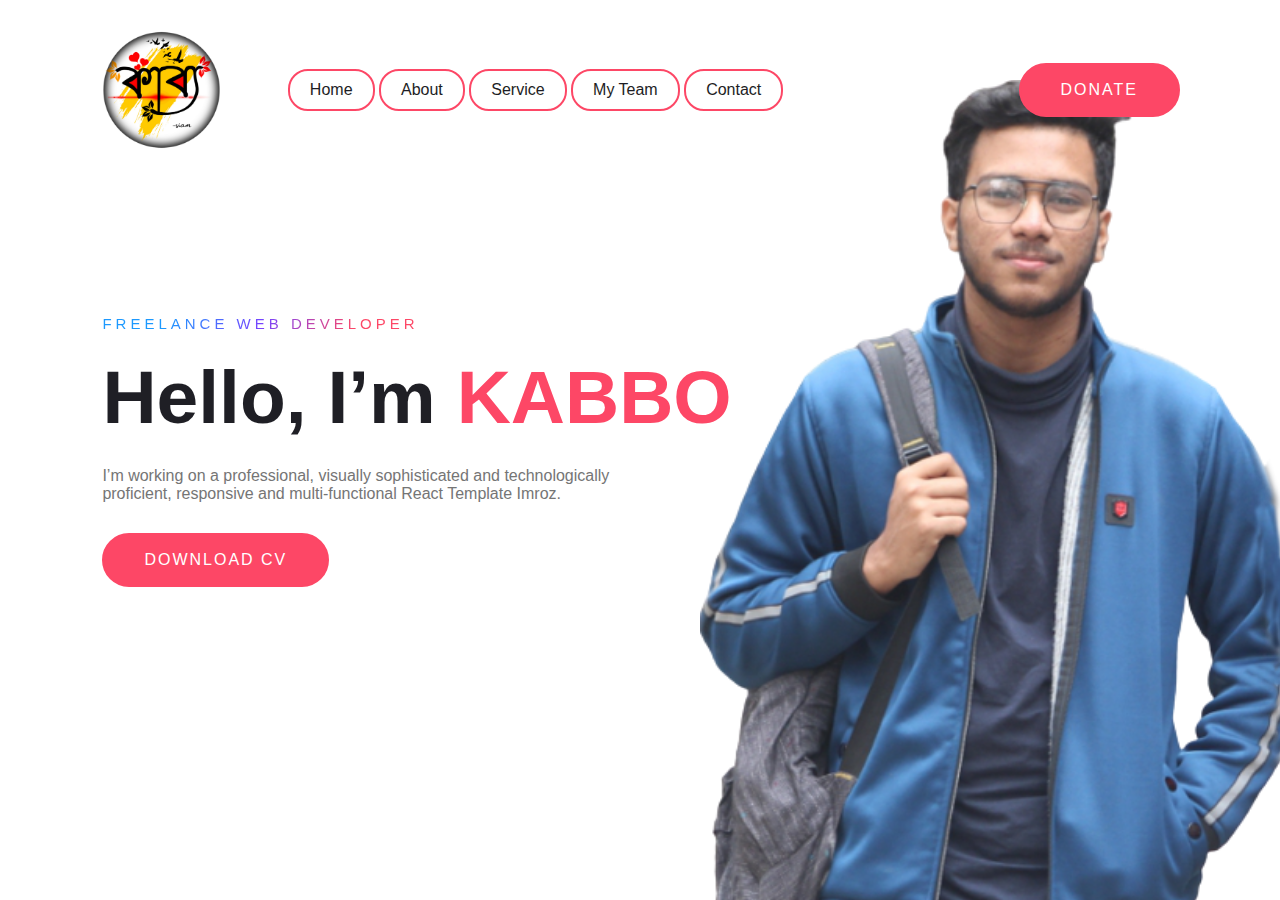
<file: index.html>
<!DOCTYPE html>
<html lang="en">
<head>
    <meta charset="UTF-8">
    <title>Personal</title>
    <!----CSS link----->
    <link rel="stylesheet" href="personal.css">
</head>
<body>
    <div class="hero">
        <nav>
            <img src="kabbologo.jpg" class="logo">
            <ul>
                <li><a href="#">Home</a></li>
                <li><a href="aboutme.html" target="_blank">About</a></li>
                <li><a href="new.html">Service</a></li>
                <li><a href="team.html" target="_blank">My Team</a></li>
                <li><a href="contact.html">Contact</a></li>
            </ul>
            <a href="#" class="btn">Donate</a>
        </nav>
        <div class="content">
            <span class="title">Freelance Web Developer</span>
            <h1>Hello, I’m <span>KABBO</span></h1>
            <p>I’m working on a professional, visually sophisticated and technologically proficient, responsive and multi-functional React Template Imroz.</p>
            <a href="https://drive.google.com/file/d/1fpmW10BDDUP3cl8_KbMboCyCRrwXln8p/view?usp=sharing" class="btn">Download CV</a>
        </div>
    </div>
</body>
</html>
</file>
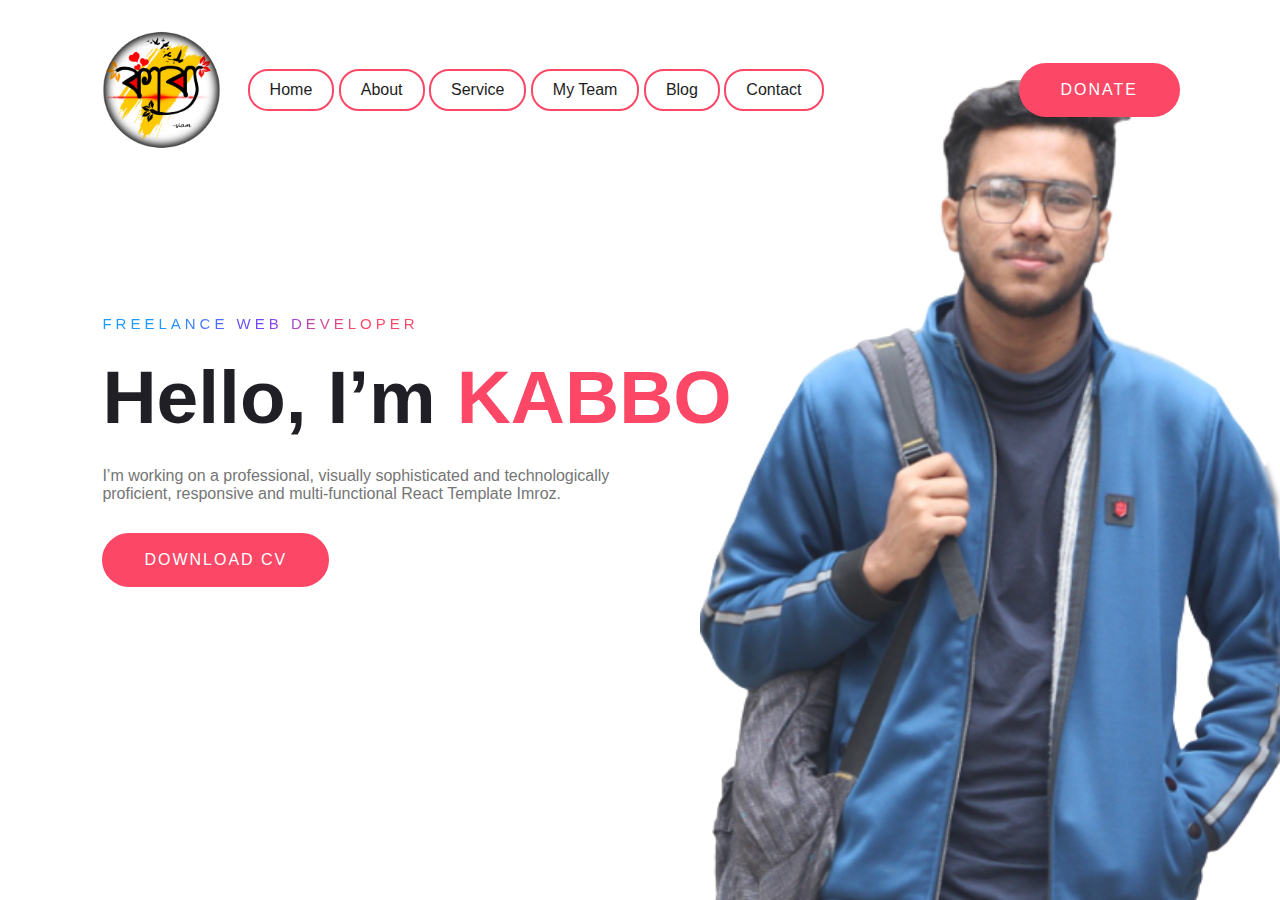
<file: aaaPersonal.html>
<!DOCTYPE html>
<html lang="en">
<head>
    <meta charset="UTF-8">
    <title>Personal</title>
    <!----CSS link----->
    <link rel="stylesheet" href="personal.css">
</head>
<body>
    <div class="hero">
        <nav>
            <img src="kabbologo.jpg" class="logo">
            <ul>
                <li><a href="#">Home</a></li>
                <li><a href="aboutme.html" target="_blank">About</a></li>
                <li><a href="#">Service</a></li>
                <li><a href="team.html" target="_blank">My Team</a></li>
                <li><a href="friends.html" target="blank">Blog</a></li>
                <li><a href="#">Contact</a></li>
            </ul>
            <a href="#" class="btn">Donate</a>
        </nav>
        <div class="content">
            <span class="title">Freelance Web Developer</span>
            <h1>Hello, I’m <span>KABBO</span></h1>
            <p>I’m working on a professional, visually sophisticated and technologically proficient, responsive and multi-functional React Template Imroz.</p>
            <a href="#" class="btn">Download CV</a>
        </div>
    </div>
</body>
</html>
</file>
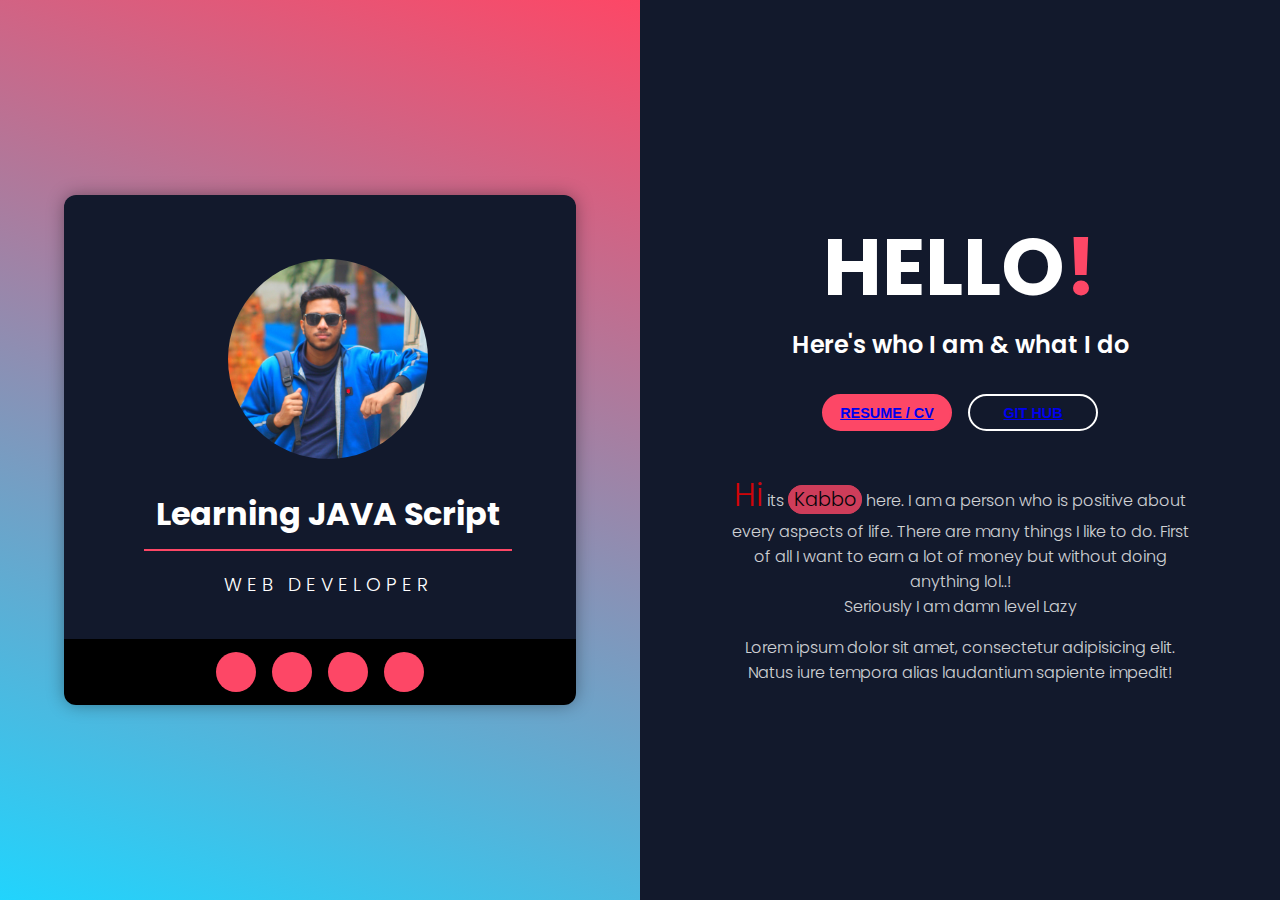
<file: aboutme.html>
<!DOCTYPE html>
<html>
  <head>
    <meta charset="utf-8">
    <meta http-equiv="X-UA-Compatible" content="IE=edge">
    <title>About Me || Kabbo</title>
    <meta name="viewport" content="width=device-width, initial-scale=1">
    <link rel="stylesheet" href="aboutme.css">
    <link rel="stylesheet" href="https://cdnjs.cloudflare.com/ajax/libs/font-awesome/5.15.1/css/all.min.css" integrity="sha512-+4zCK9k+qNFUR5X+cKL9EIR+ZOhtIloNl9GIKS57V1MyNsYpYcUrUeQc9vNfzsWfV28IaLL3i96P9sdNyeRssA==" crossorigin="anonymous" />
  </head>
  <body>
    <div class="hero">
           
    <div class = "about-wrapper">
      <div class = "about-left">
        <div class = "about-left-content">
          <div>
            <div class = "shadow">
              <div class = "about-img">
                <img src = "about.jpg" alt = "about">
              </div>
            </div>
            <h2>Learning JAVA Script</h2>
            <h3>Web developer</h3>
          </div>

          <ul class = "icons">
            <li><a href="https://www.facebook.com/only.kabbo.ok" target="_blank"><i class = "fab fa-facebook-f"></a></i></li>
            <li><i class = "fab fa-twitter"></i></li>
            <li><i class = "fab fa-linkedin"></i></li>
            <li><a href="https://www.instagram.com/p/CZe1Hw2hSVh/" target="_blank"><i class = "fab fa-instagram"></i></a></li>
          </ul>
        </div>
      </div>

      <div class = "about-right">
        <h1>Hello<span>!</span></h1>
        <h2>Here's who I am & what I do</h2>
        <div class = "about-btns">
          <button type = "button" class = "btn btn-pink"><a href="https://drive.google.com/file/d/1fpmW10BDDUP3cl8_KbMboCyCRrwXln8p/view?usp=sharing" target="_blank">resume / CV</a></button>
          <button type = "button" class = "btn btn-white"><a href="https://github.com/KABBOno1" target="_blank">Git hub</a></button>
        </div>

        <div class = "about-para">
          <p><span class="hi">Hi</span> its <span class="boss">Kabbo</span> here. I am a person who is positive about every aspects of life. There are many things I like to do. First of all I want to earn a lot of money but without doing anything lol..! <br> Seriously I am damn level Lazy</p>
          <p>Lorem ipsum dolor sit amet, consectetur adipisicing elit. Natus iure tempora alias laudantium sapiente impedit!</p>
        </div>
      </div>
    </div>
  </body>
</html>
</file>
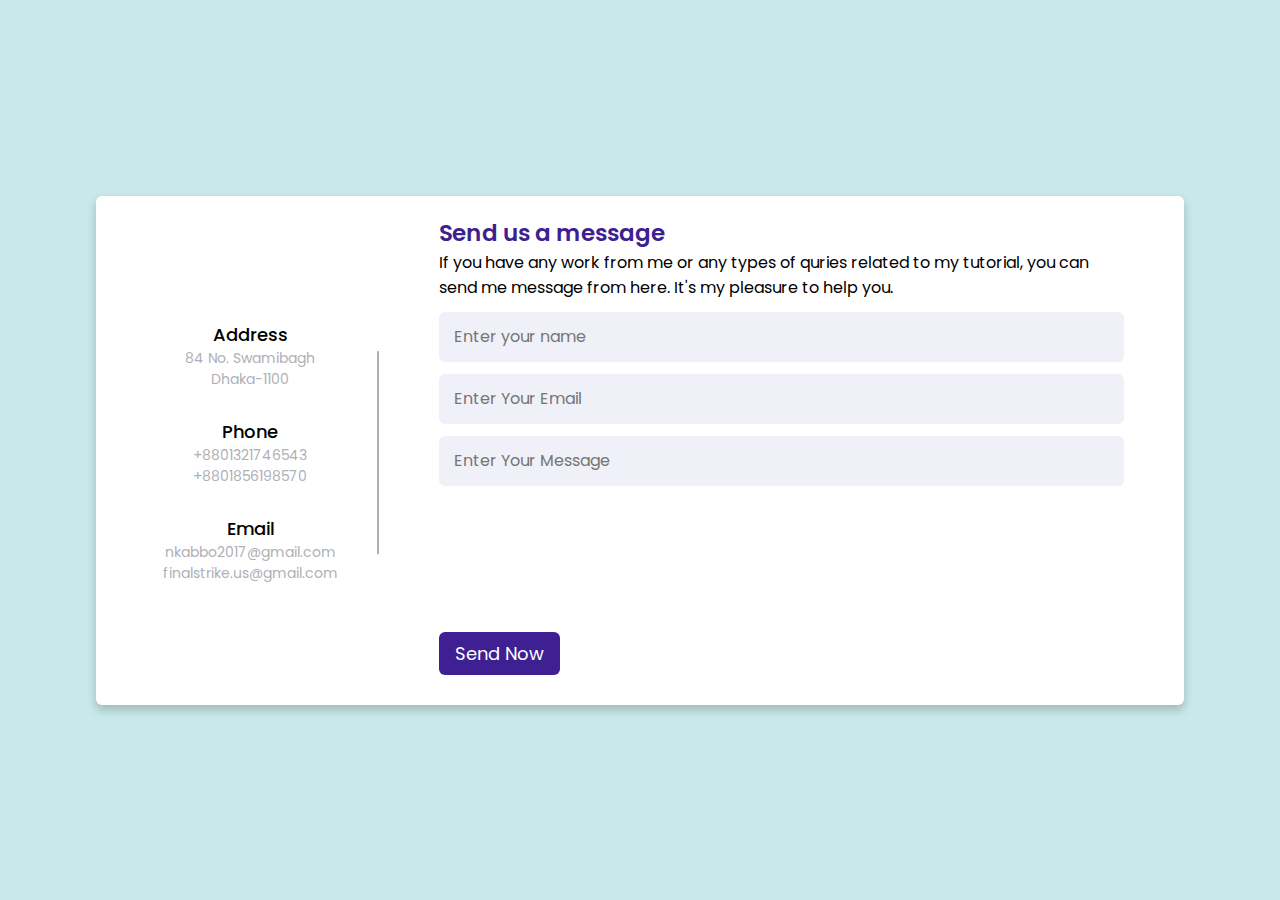
<file: contact.html>
<!DOCTYPE html>
<html lang="en" dir="ltr">
  <head>
    <meta charset="UTF-8">
    <link rel="stylesheet" href="contact.css">
     <meta name="viewport" content="width=device-width, initial-scale=1.0">
   </head>
<body>
  <div class="container">
    <div class="content">
      <div class="left-side">
        <div class="address details">
          <i class="fas fa-map-marker-alt"></i>
          <div class="topic">Address</div>
          <div class="text-one">84 No. Swamibagh</div>
          <div class="text-two">Dhaka-1100</div>
        </div>
        <div class="phone details">
          <i class="fas fa-phone-alt"></i>
          <div class="topic">Phone</div>
          <div class="text-one">+8801321746543</div>
          <div class="text-two">+8801856198570</div>
        </div>
        <div class="email details">
          <i class="fas fa-envelope"></i>
          <div class="topic">Email</div>
          <div class="text-one">nkabbo2017@gmail.com</div>
          <div class="text-two">finalstrike.us@gmail.com</div>
        </div>
      </div>
      <div class="right-side">
        <div class="topic-text">Send us a message</div>
        <p>If you have any work from me or any types of quries related to my tutorial, you can send me message from here. It's my pleasure to help you.</p>
      <form action="#">
        <div class="input-box">
          <input type="text" placeholder="Enter your name">
        </div>
        <div class="input-box">
            <input type="text" placeholder="Enter Your Email">
          </div>
        <div class="input-box">
          <input type="text" placeholder="Enter Your Message">
        </div>
        <div class="input-box message-box">
          
        </div>
        <div class="button">
          <input type="button" value="Send Now" >
        </div>
      </form>
    </div>
    </div>
  </div>
</body>
</html>
</file>
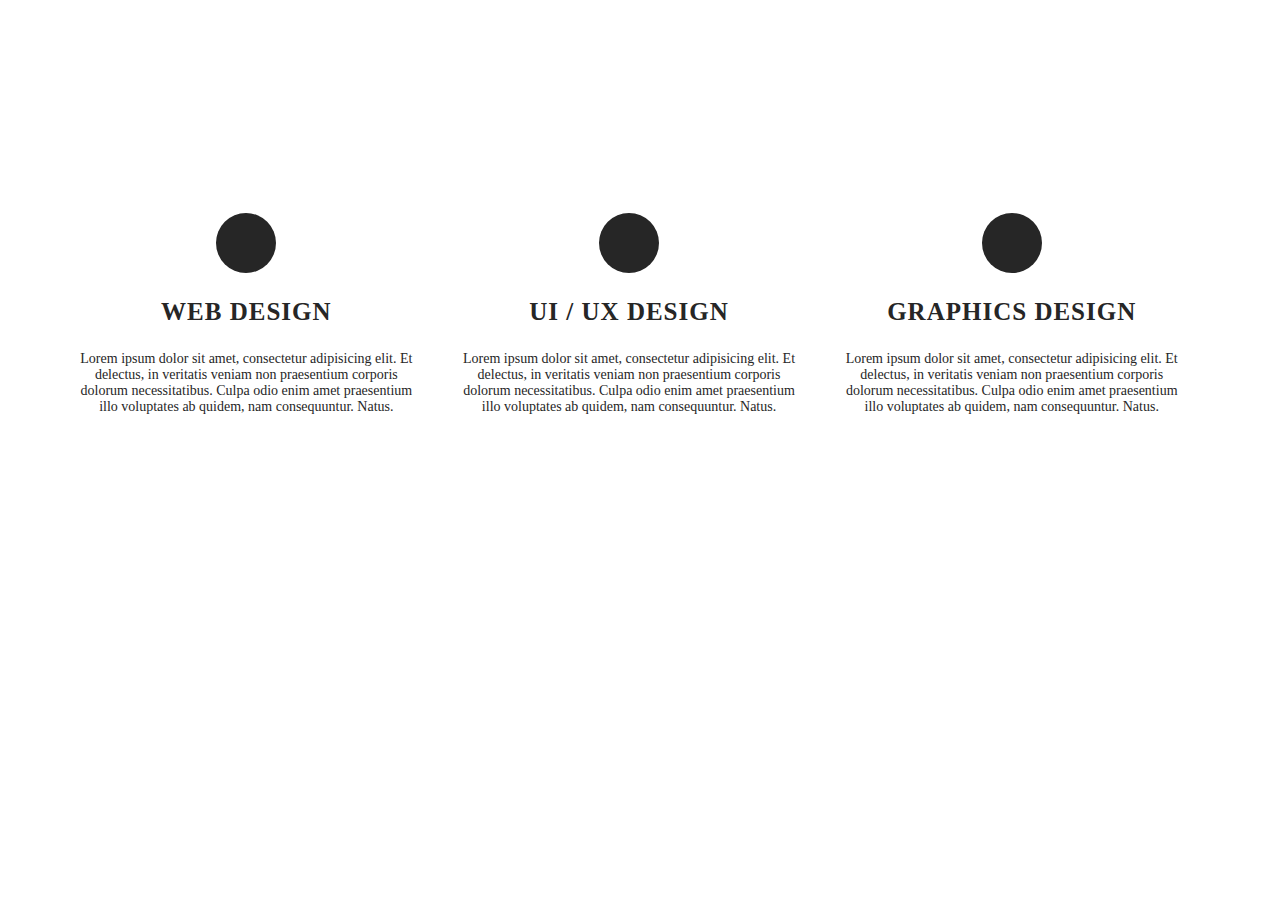
<file: new.html>
<!DOCTYPE html>
<html lang="en">
<head>
      <meta charset="UTF-8">
      <meta http-equiv="X-UA-Compatible" content="IE=edge">
      <meta name="viewport" content="width=device-width, initial-scale=1.0">
      <link rel="stylesheet" href="new.css">
      <title>Document</title>
</head>
<body>
      <div class="wrapper">
            <h2>
          Services</h2>
          <div class="line">
          </div>
          <div class="single-service">
                <div class="social">
          <i class="fa fa-codepen"></i></div>
          <span></span>
                 <h3>
          Web Design</h3>
          <p>
          Lorem ipsum dolor sit amet, consectetur adipisicing elit. Et delectus, in veritatis veniam non praesentium corporis dolorum necessitatibus. Culpa odio enim amet praesentium illo voluptates ab quidem, nam consequuntur. Natus.</p>
          </div>
          <div class="single-service">
                <div class="social">
          <i class="fa fa-cogs"></i></div>
          <span></span>
                 <h3>
          ui / ux design</h3>
          <p>
          Lorem ipsum dolor sit amet, consectetur adipisicing elit. Et delectus, in veritatis veniam non praesentium corporis dolorum necessitatibus. Culpa odio enim amet praesentium illo voluptates ab quidem, nam consequuntur. Natus.</p>
          </div>
          <div class="single-service">
                <div class="social">
          <i class="fa fa-diamond"></i></div>
          <span></span>
                 <h3>
          Graphics design</h3>
          <p>
          Lorem ipsum dolor sit amet, consectetur adipisicing elit. Et delectus, in veritatis veniam non praesentium corporis dolorum necessitatibus. Culpa odio enim amet praesentium illo voluptates ab quidem, nam consequuntur. Natus.</p>
          </div>
          </div>
</body>
</html>
</file>
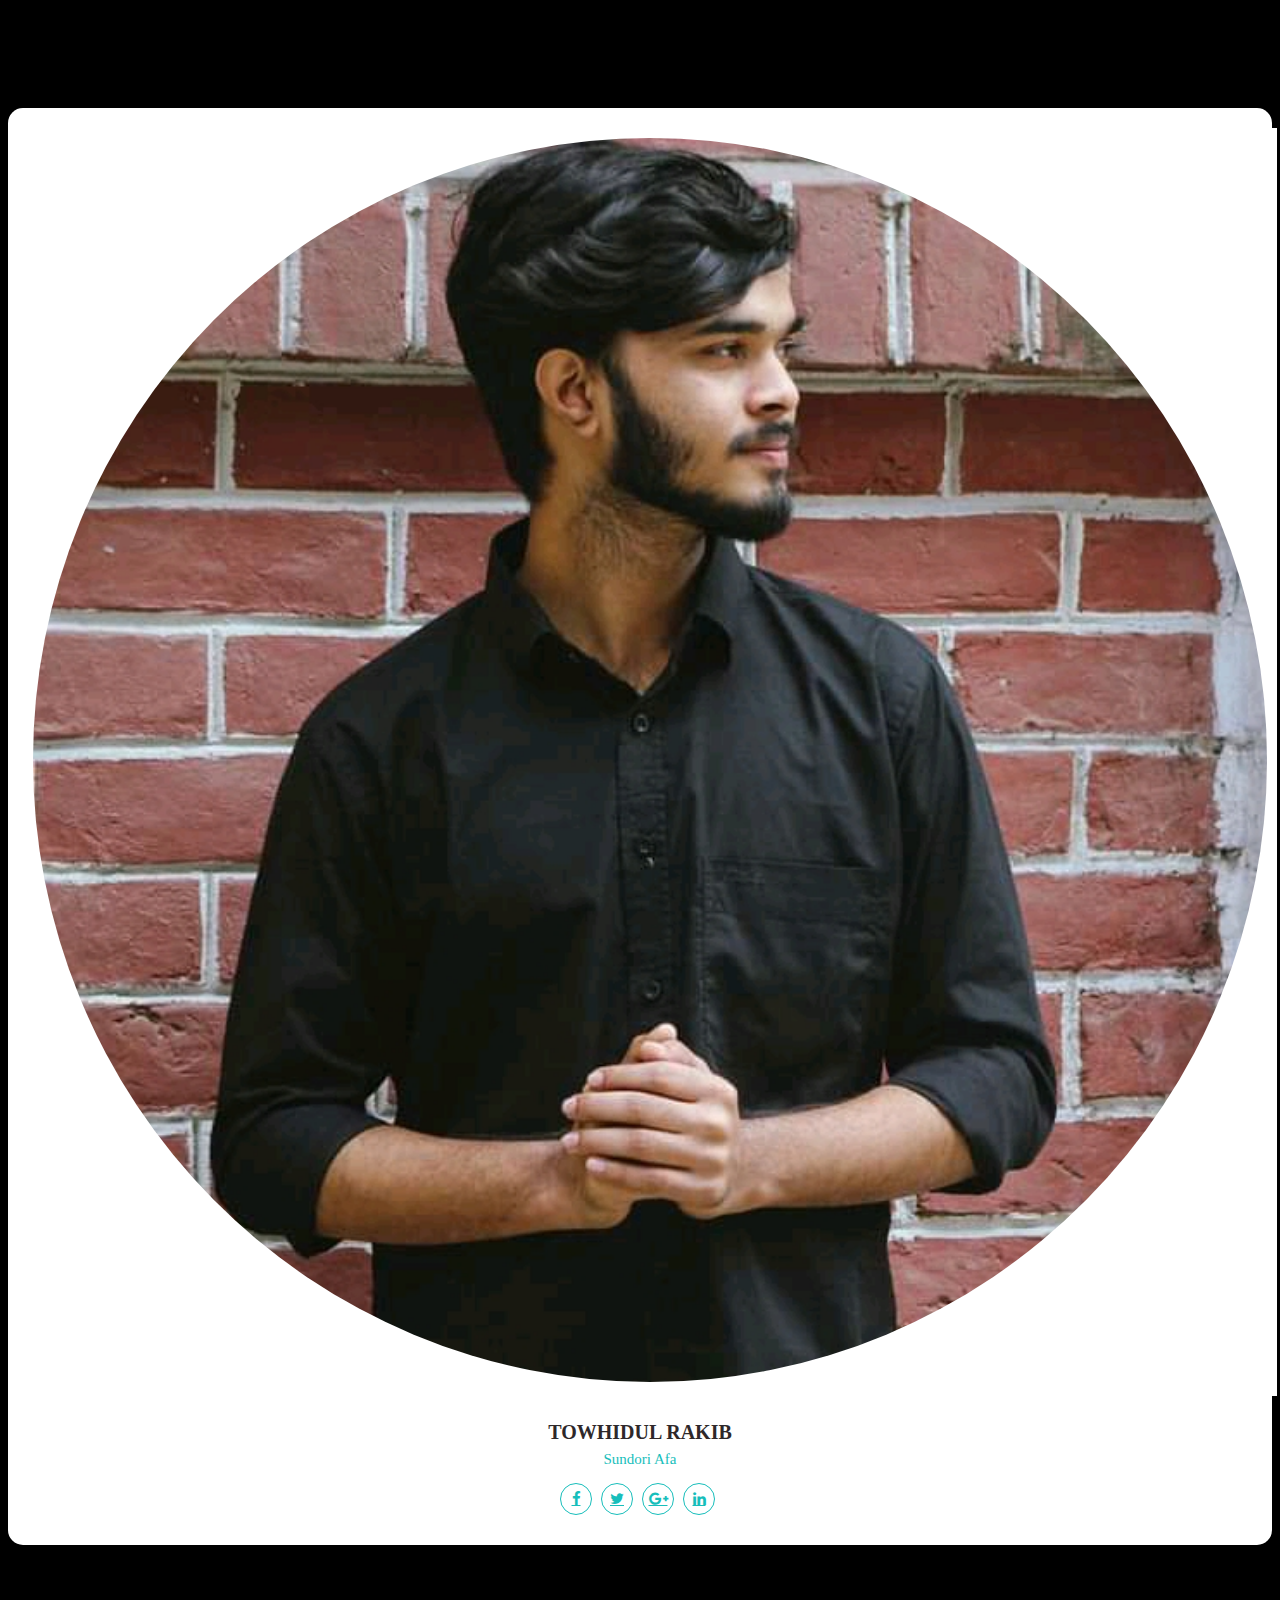
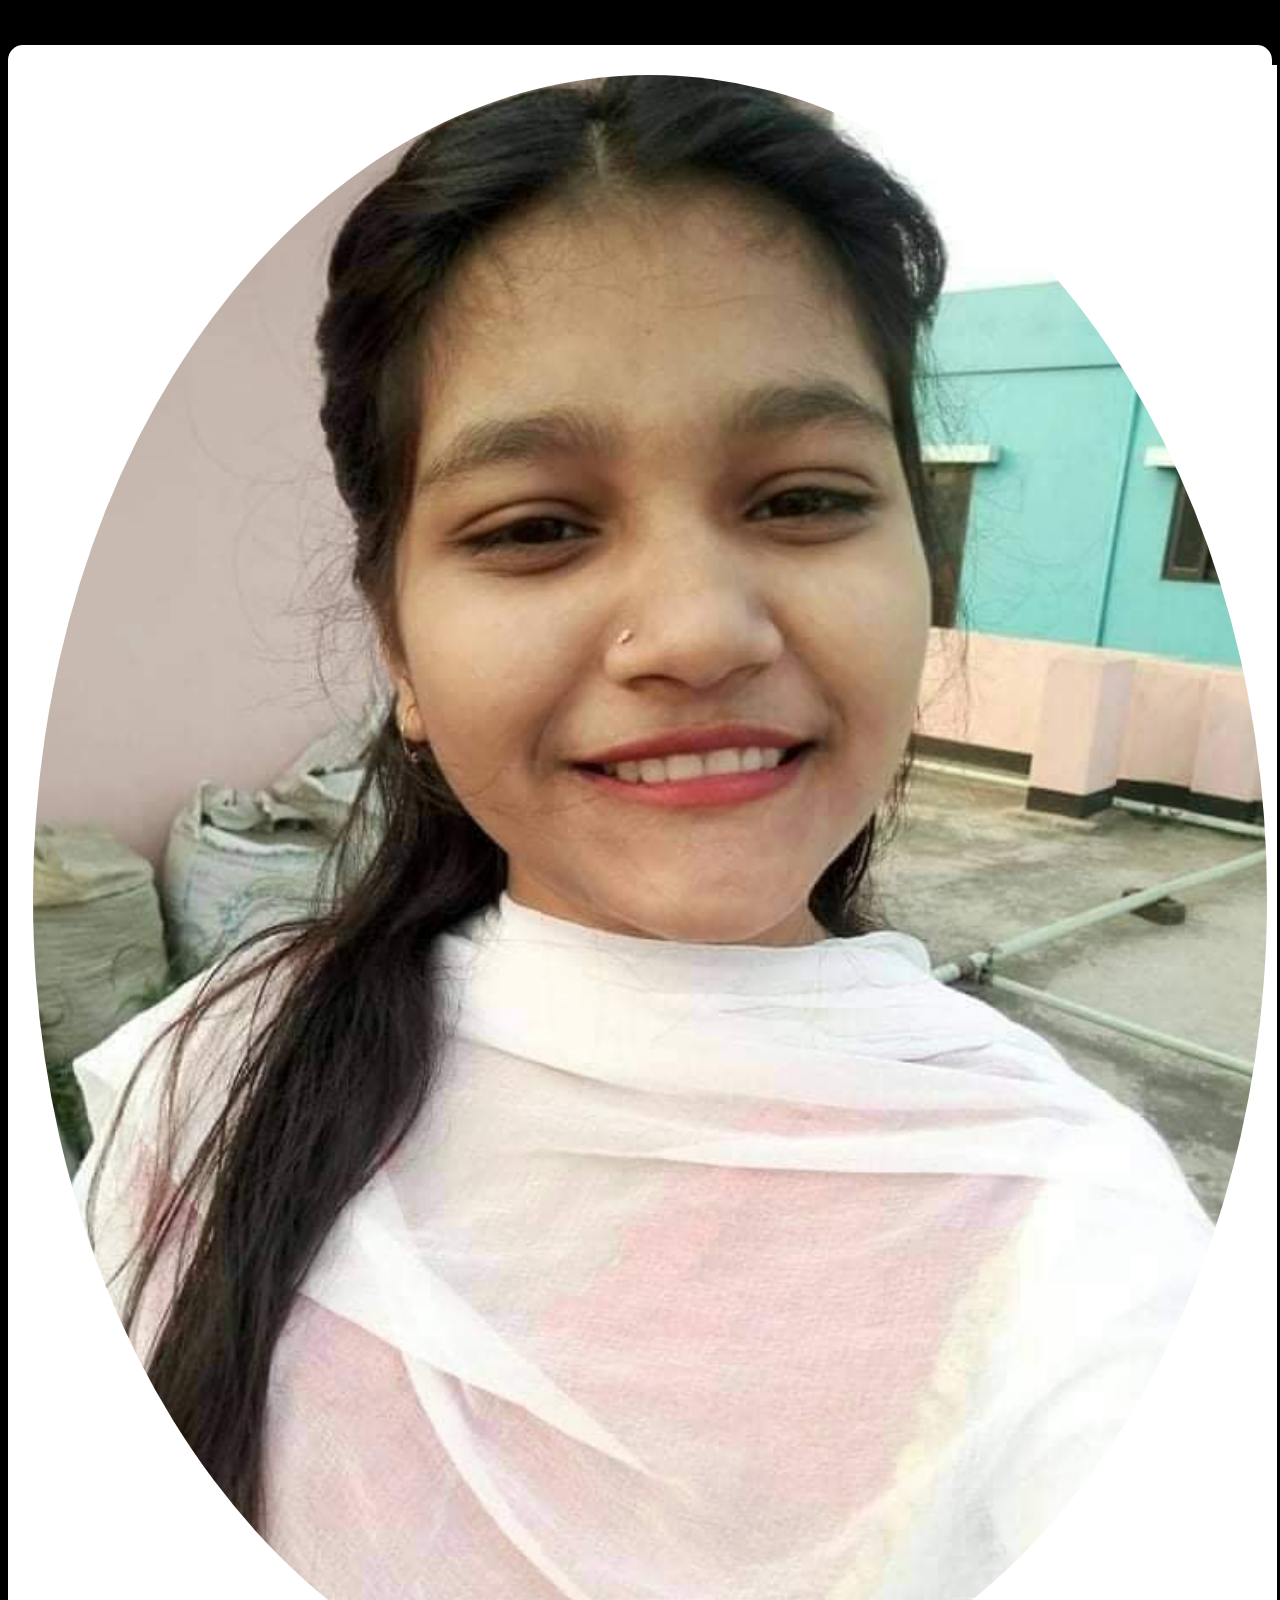
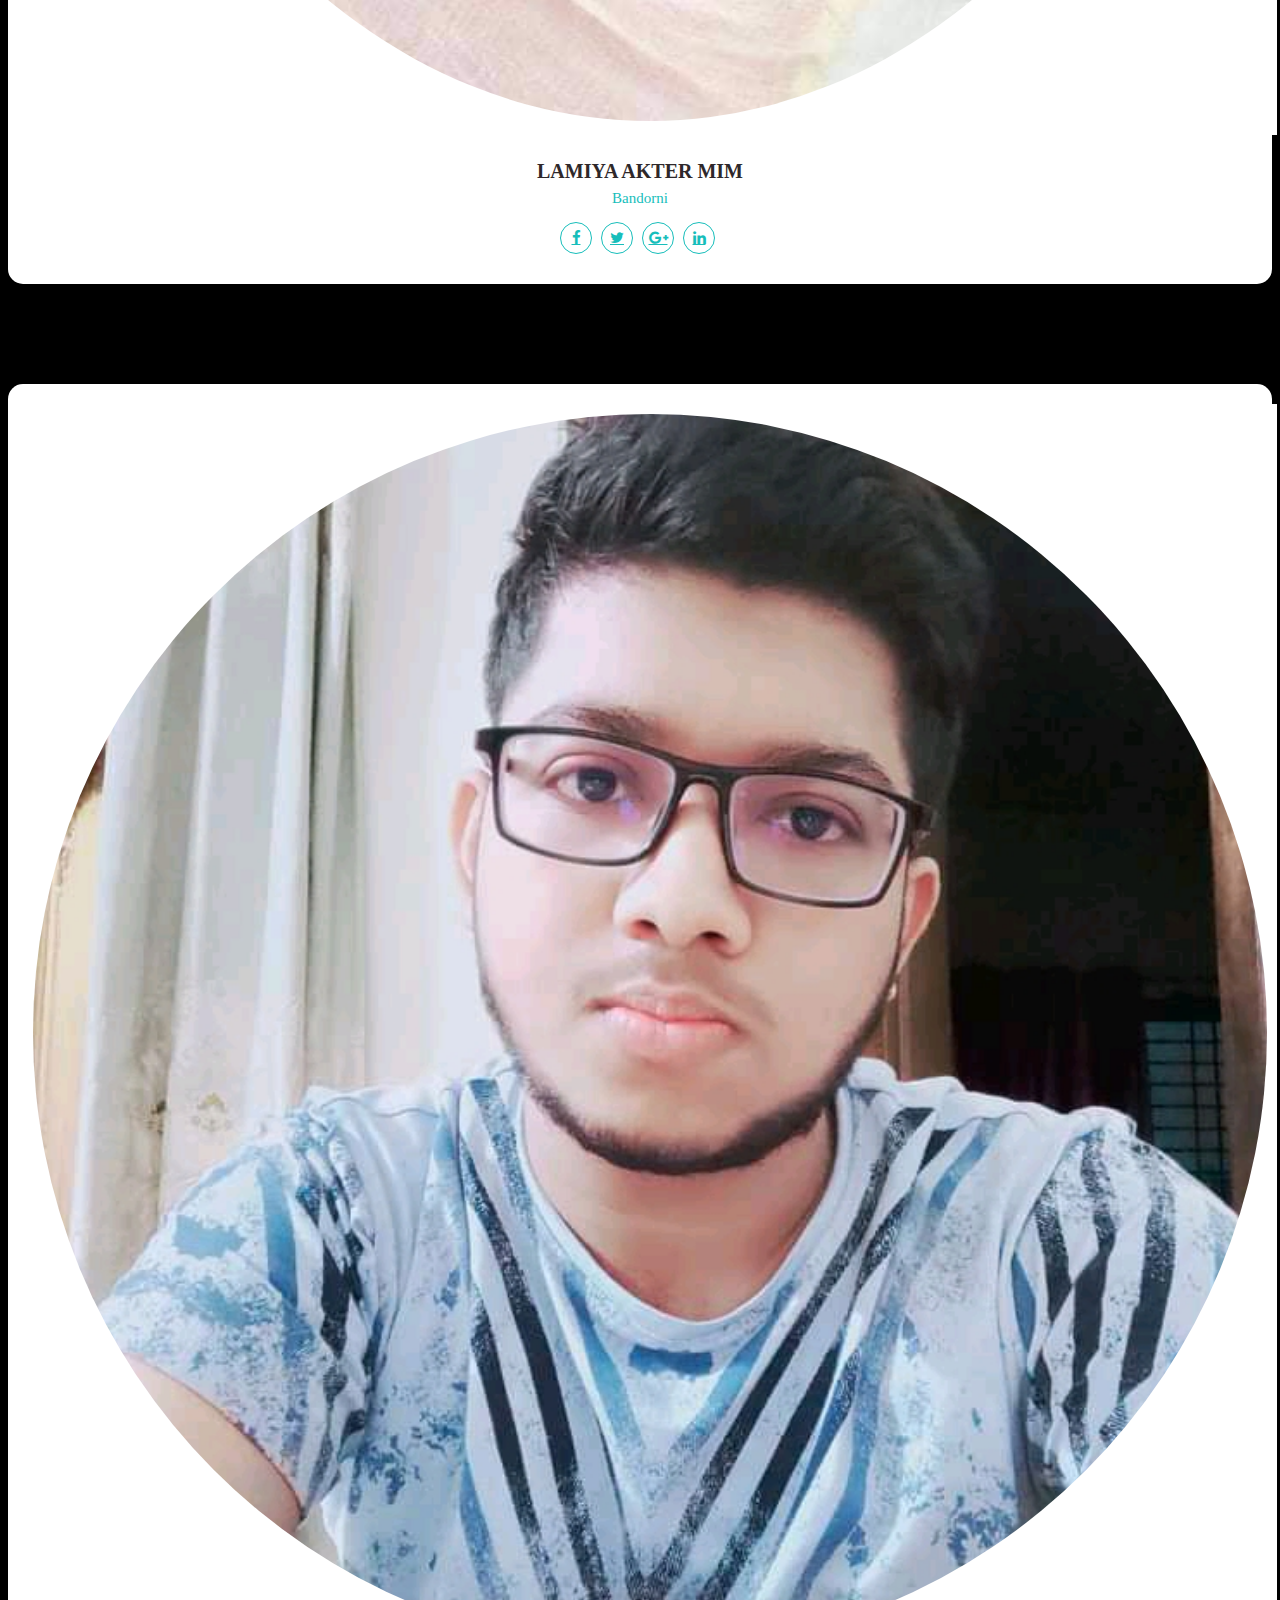
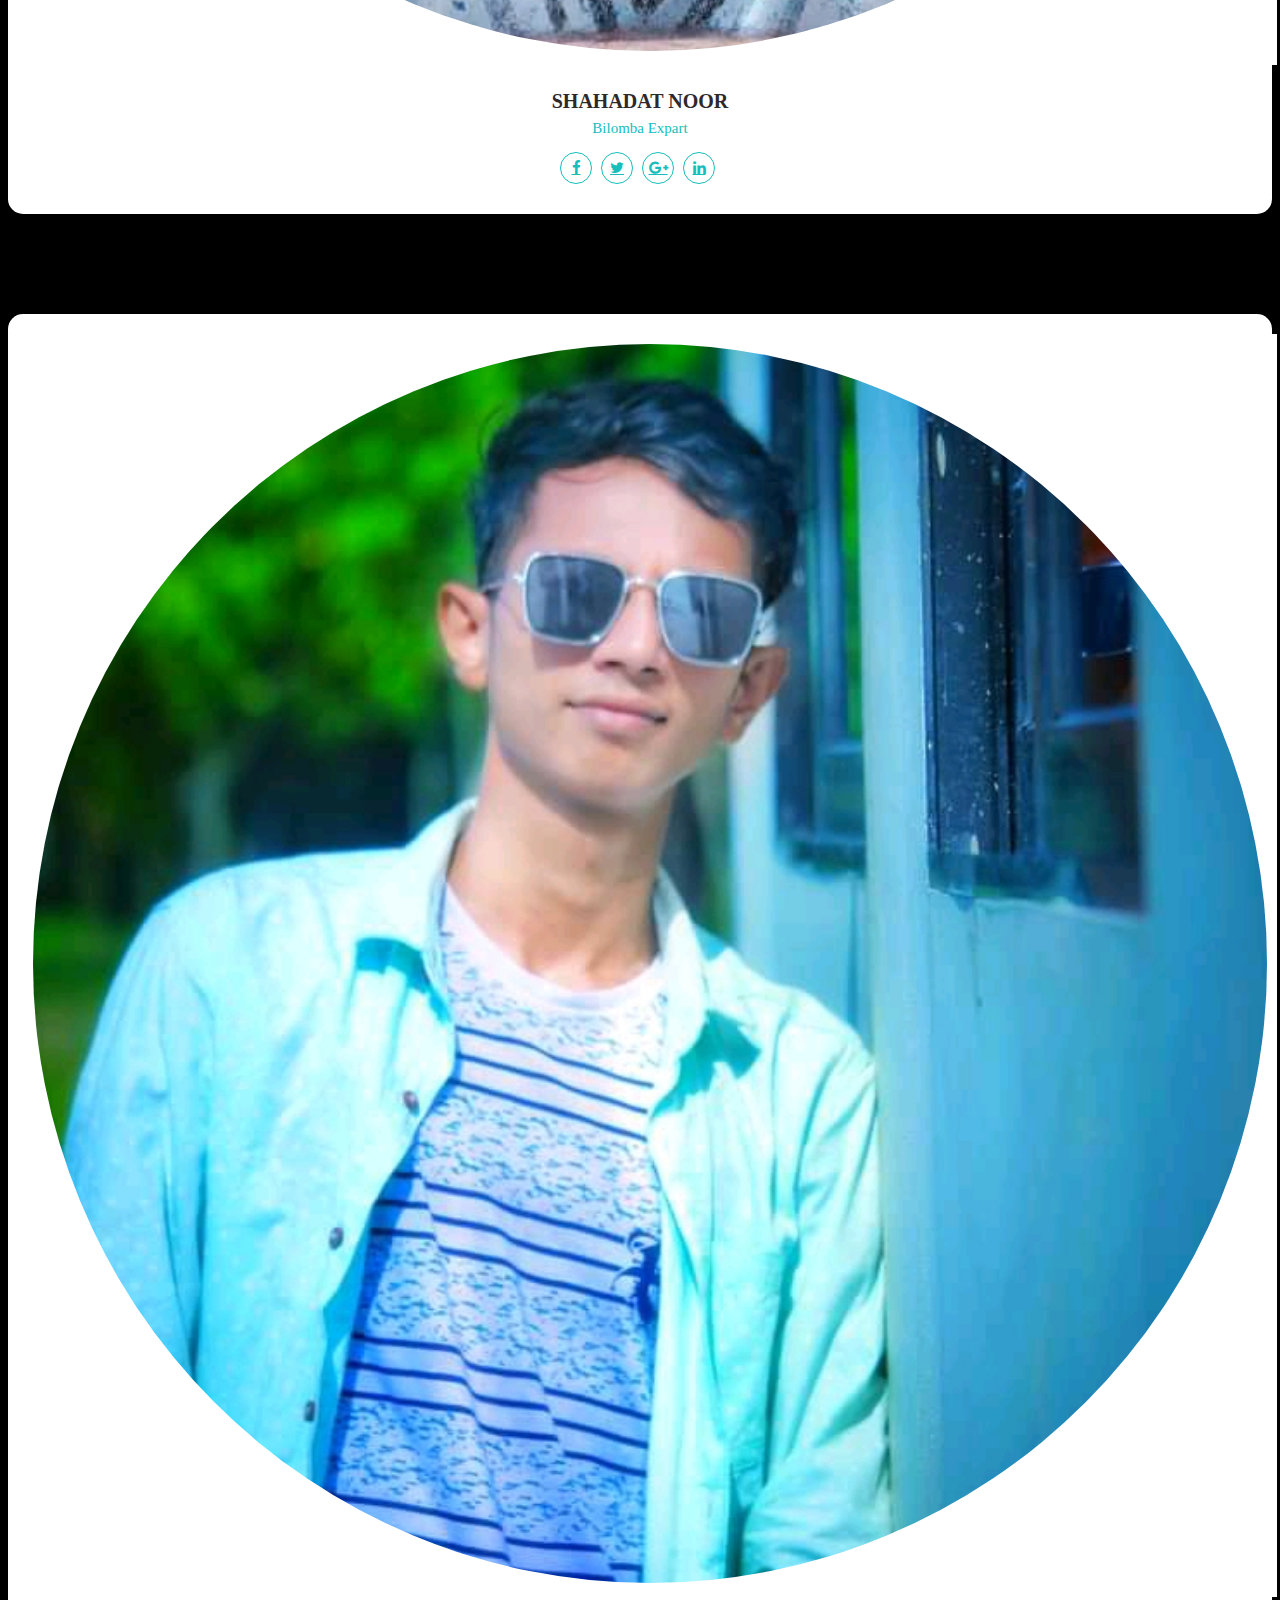
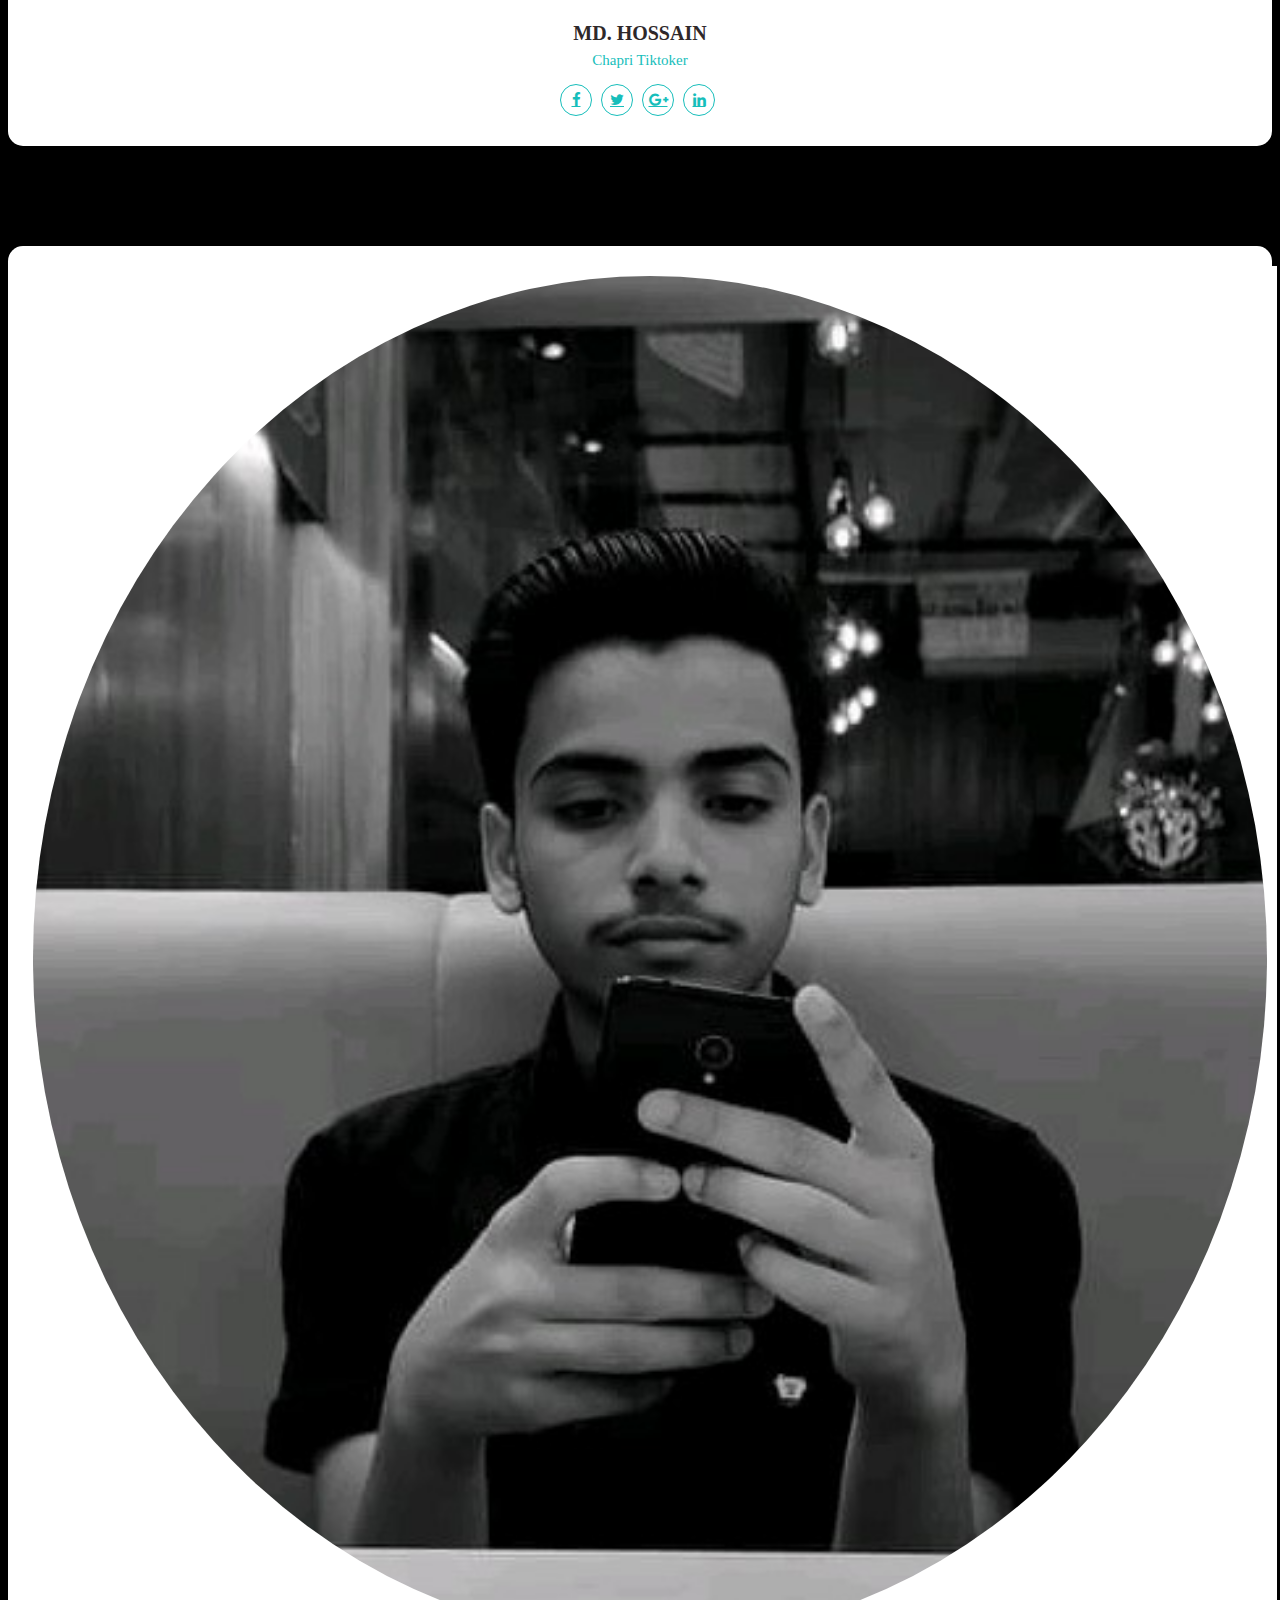
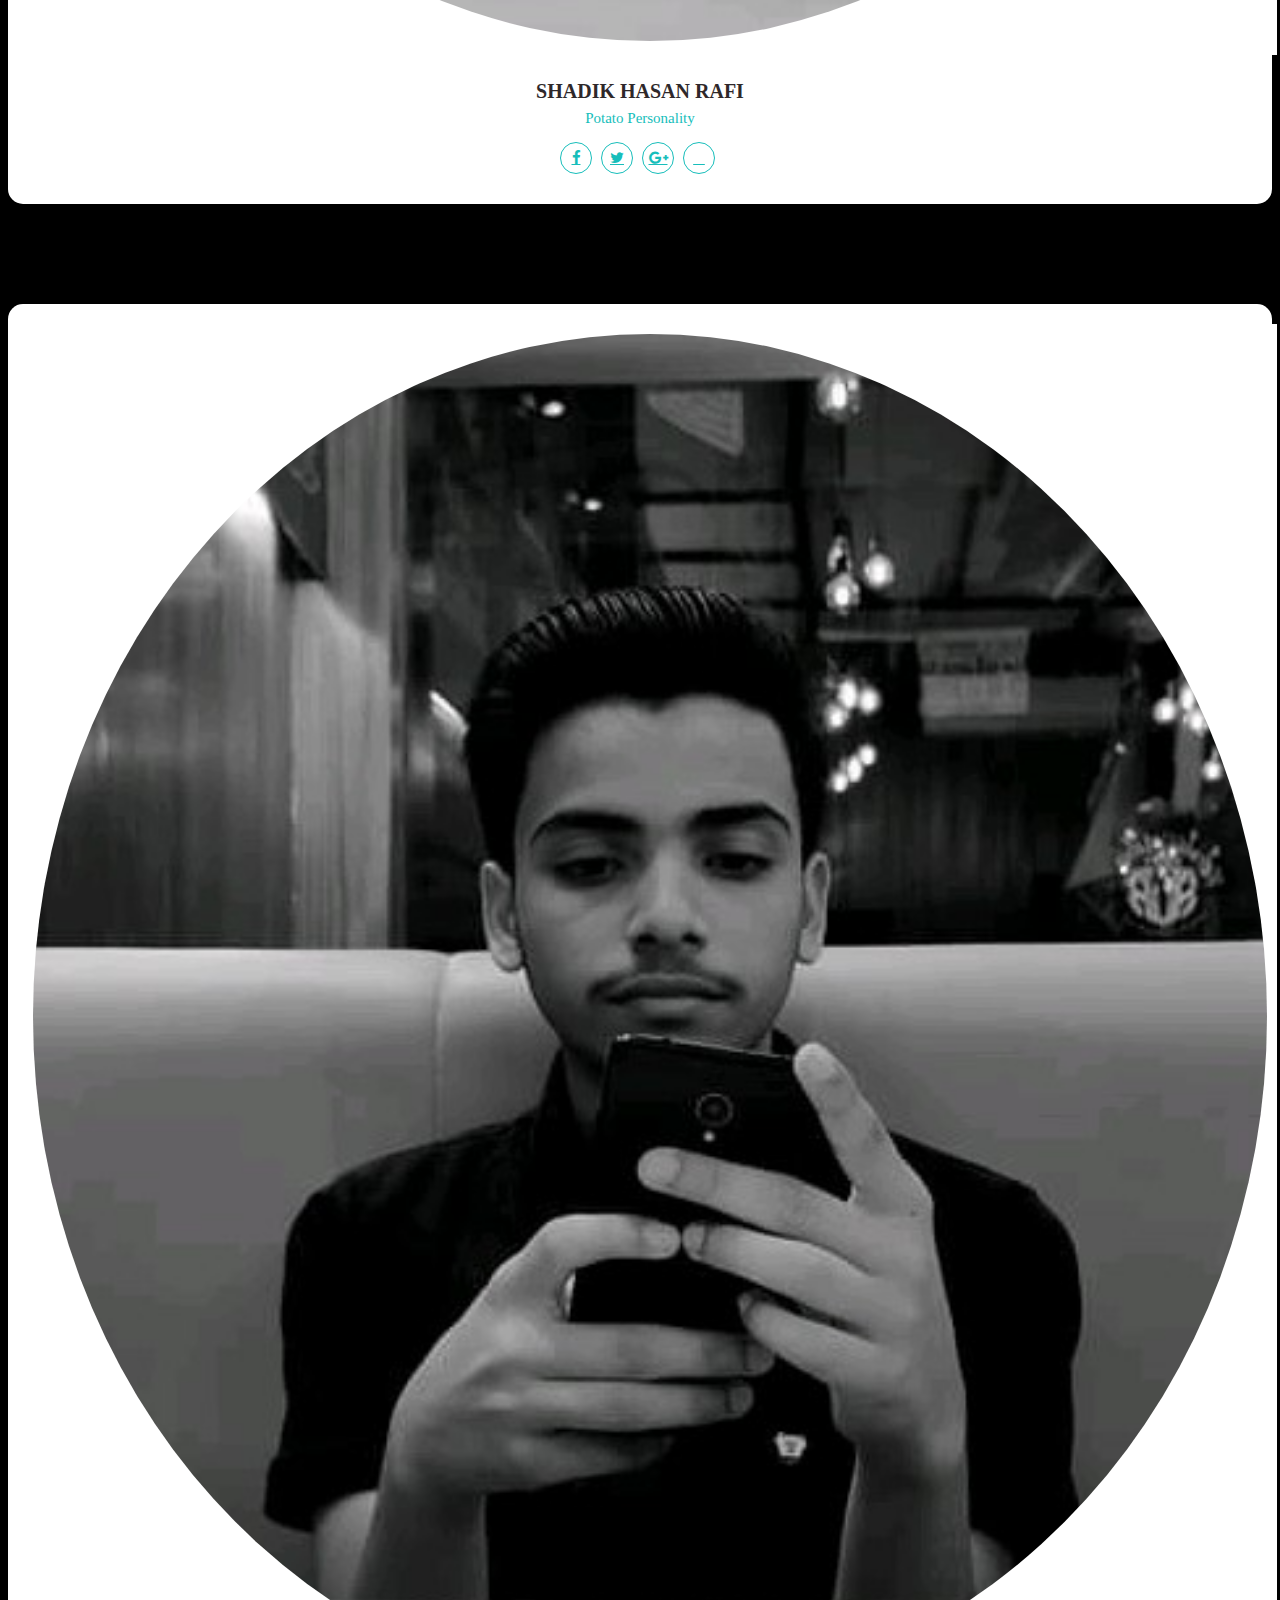
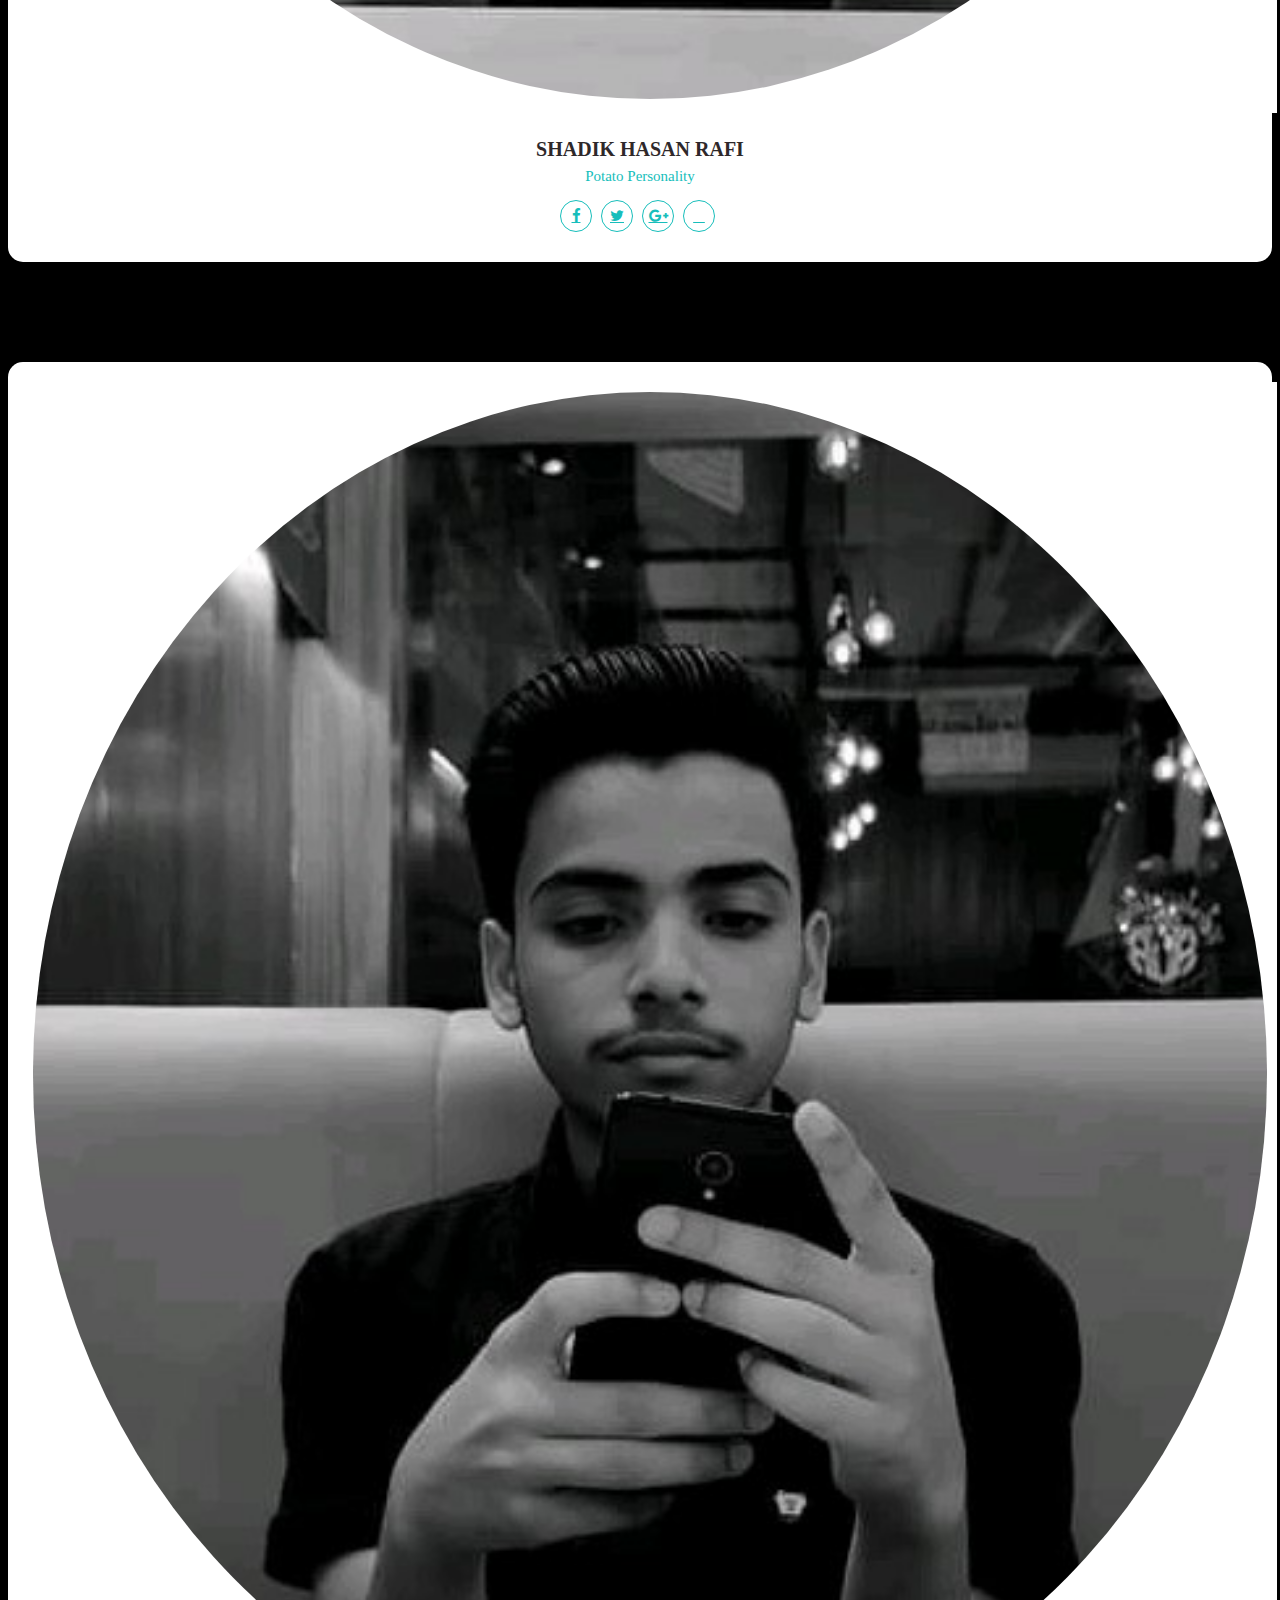
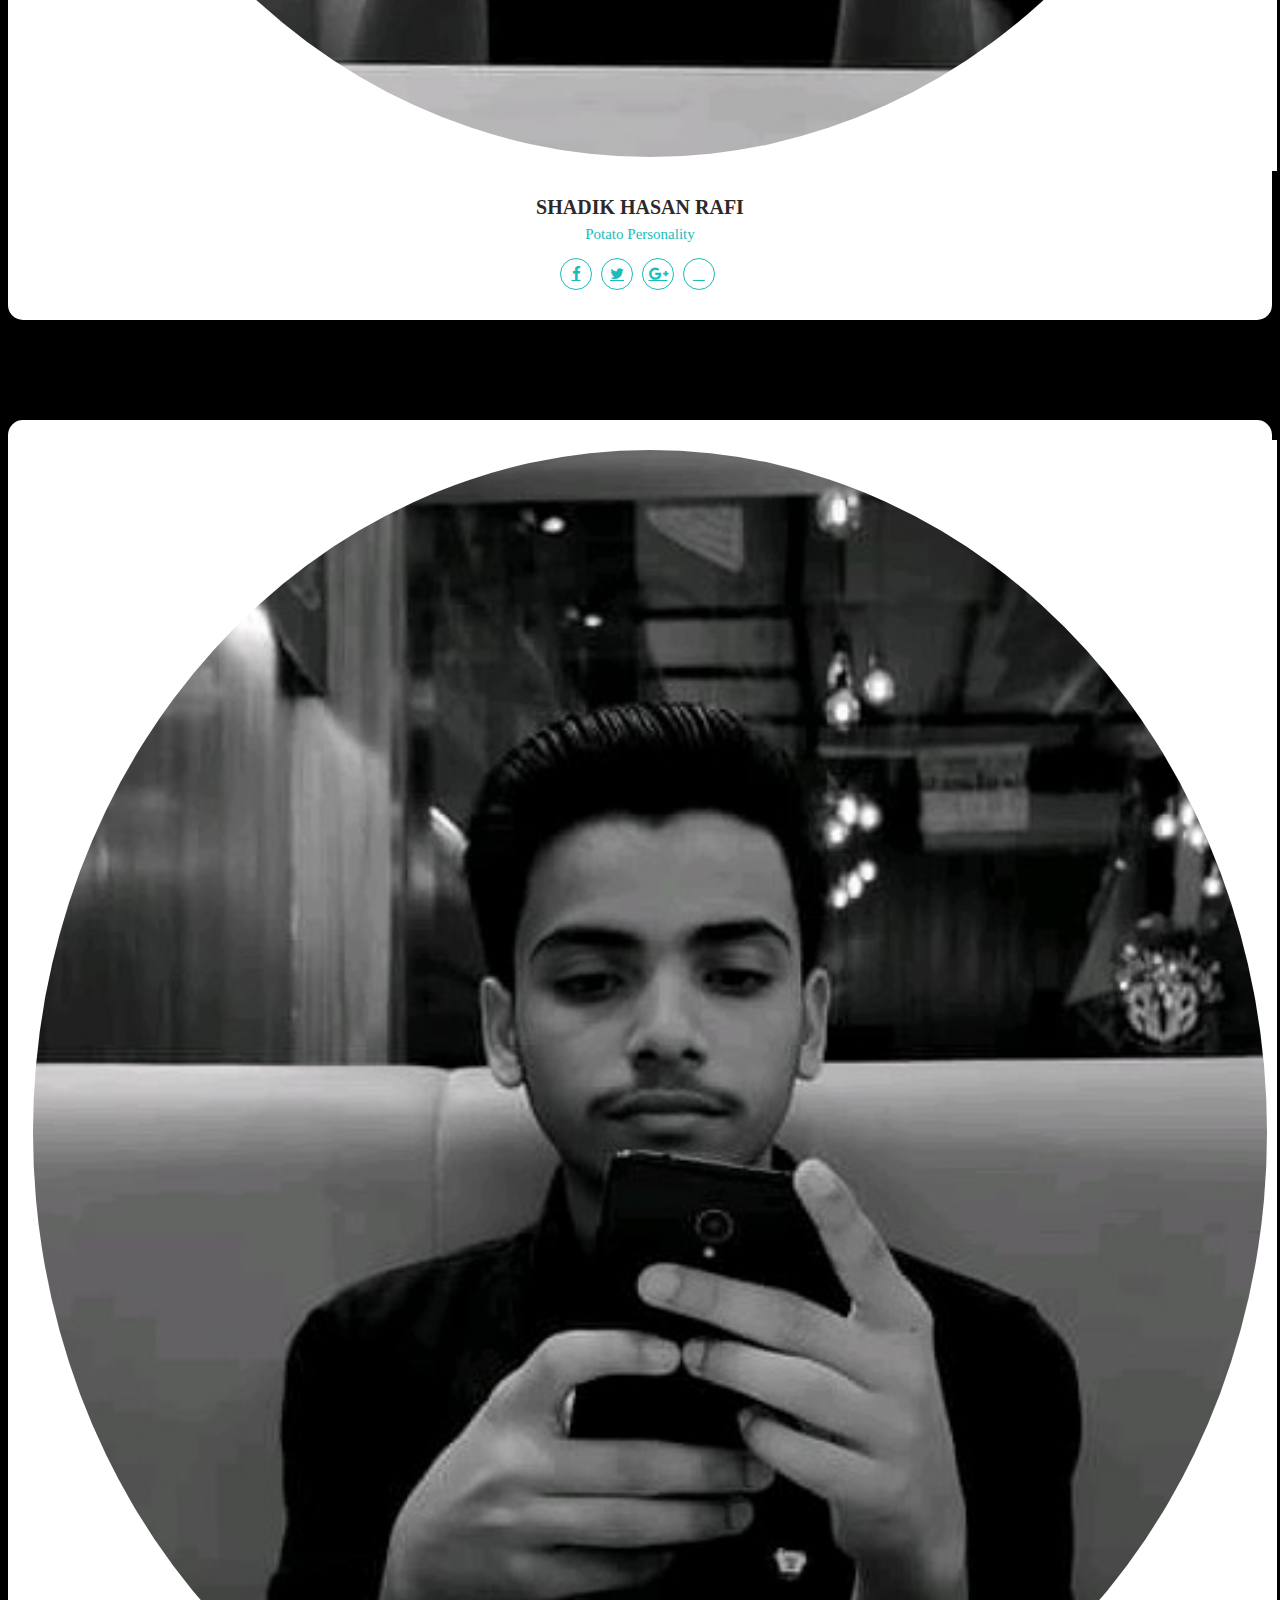
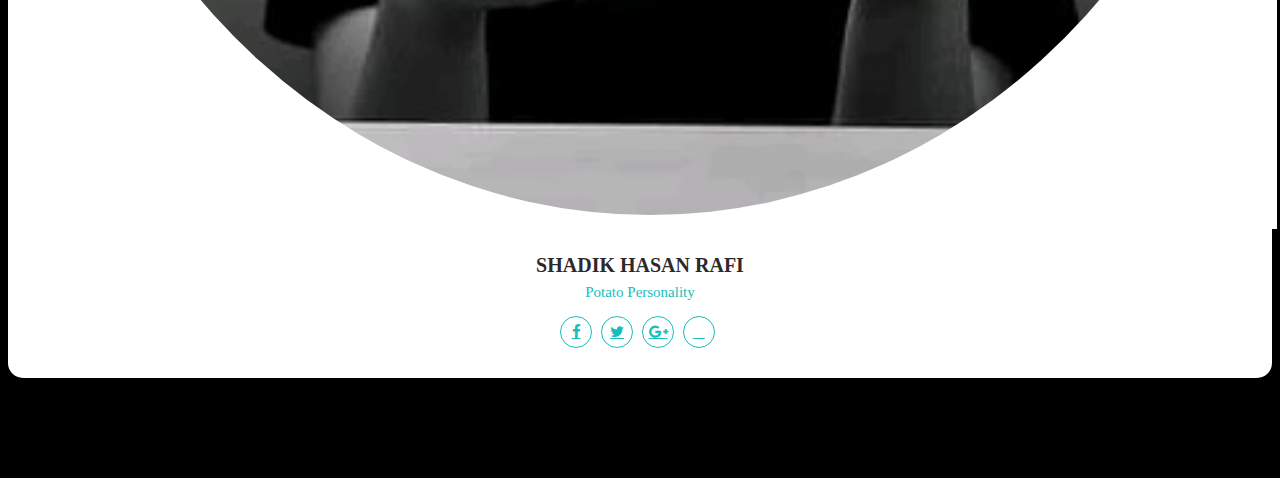
<file: team.html>
<!DOCTYPE html>
<html lang="en">
<head>
    <meta charset="UTF-8">
    <meta http-equiv="X-UA-Compatible" content="IE=edge">
    <meta name="viewport" content="width=device-width, initial-scale=1.0">
    <title>My Team</title>
    <link rel="stylesheet" href="team.css">
    <link rel="stylesheet" href="https://cdnjs.cloudflare.com/ajax/libs/font-awesome/4.7.0/css/font-awesome.min.css">
    <link rel="stylesheet" href="https://cdn.jsdelivr.net/npm/bootstrap@4.6.0/dist/css/bootstrap.min.css" integrity="sha384-B0vP5xmATw1+K9KRQjQERJvTumQW0nPEzvF6L/Z6nronJ3oUOFUFpCjEUQouq2+l" crossorigin="anonymous">
</head>
<body style="background: black;">
    <div class="container">
        <div class="row">
            <div class="col-md-3 col-sm-6">
                <div class="our-team">
                    <div class="pic">
                        <img src="rakib.jpg">
                    </div>
                    <h3 class="title">Towhidul Rakib</h3>
                    <span class="post">Sundori Afa</span>
                    <ul class="social">
                        <li><a href="https://www.facebook.com/towhidulislam.rakib.1" target="_blank" class="fa fa-facebook"></a></li>
                        <li><a href="#" class="fa fa-twitter"></a></li>
                        <li><a href="#" class="fa fa-google-plus"></a></li>
                        <li><a href="#" class="fa fa-linkedin"></a></li>
                    </ul>
                </div>
            </div>
     
            <div class="col-md-3 col-sm-6">
                <div class="our-team">
                    <div class="pic">
                        <img src="mim.jpg">
                    </div>
                    <h3 class="title">Lamiya Akter Mim</h3>
                    <span class="post">Bandorni</span>
                    <ul class="social">
                        <li><a href="https://www.facebook.com/100027080640897" target="_blank" class="fa fa-facebook"></a></li>
                        <li><a href="#" class="fa fa-twitter"></a></li>
                        <li><a href="#" class="fa fa-google-plus"></a></li>
                        <li><a href="#" class="fa fa-linkedin"></a></li>
                    </ul>
                </div>
                
            </div>  
            <div class="col-md-3 col-sm-6">
                <div class="our-team">
                    <div class="pic">
                        <img src="noor.jpg">
                    </div>
                    <h3 class="title">Shahadat NOOR</h3>
                    <span class="post">Bilomba Expart</span>
                    <ul class="social">
                        <li><a href="https://www.facebook.com/shahadat.noor.5036" target="_blank" class="fa fa-facebook"></a></li>
                        <li><a href="#" class="fa fa-twitter"></a></li>
                        <li><a href="#" class="fa fa-google-plus"></a></li>
                        <li><a href="#" class="fa fa-linkedin"></a></li>
                    </ul>
                </div>
            </div>      
            <div class="col-md-3 col-sm-6">
                <div class="our-team">
                    <div class="pic">
                        <img src="hossain.jpg">
                    </div>
                    <h3 class="title">MD. Hossain</h3>
                    <span class="post">Chapri Tiktoker</span>
                    <ul class="social">
                        <li><a href="https://www.facebook.com/md.hossain.16109" target="_blank" class="fa fa-facebook"></a></li>
                        <li><a href="#" class="fa fa-twitter"></a></li>
                        <li><a href="#" class="fa fa-google-plus"></a></li>
                        <li><a href="#" class="fa fa-linkedin"></a></li>
                    </ul>
                </div>
            </div>

            <div class="col-md-3 col-sm-6">
                <div class="our-team">
                    <div class="pic">
                        <img src="rafi.jpg">
                    </div>
                    <h3 class="title">Shadik Hasan Rafi</h3>
                    <span class="post">Potato Personality</span>
                    <ul class="social">
                        <li><a href="https://www.facebook.com/profile.php?id=100069219740658" target="_blank" class="fa fa-facebook"></a></li>
                        <li><a href="#" class="fa fa-twitter"></a></li>
                        <li><a href="#" class="fa fa-google-plus"></a></li>
                        <li><a href="#" class="fab fa-linkedin"></a></li>
                    </ul>
                </div>
            </div>

            <div class="col-md-3 col-sm-6">
                <div class="our-team">
                    <div class="pic">
                        <img src="rafi.jpg">
                    </div>
                    <h3 class="title">Shadik Hasan Rafi</h3>
                    <span class="post">Potato Personality</span>
                    <ul class="social">
                        <li><a href="#" class="fa fa-facebook"></a></li>
                        <li><a href="#" class="fa fa-twitter"></a></li>
                        <li><a href="#" class="fa fa-google-plus"></a></li>
                        <li><a href="#" class="fab fa-linkedin"></a></li>
                    </ul>
                </div>
            </div>

            <div class="col-md-3 col-sm-6">
                <div class="our-team">
                    <div class="pic">
                        <img src="rafi.jpg">
                    </div>
                    <h3 class="title">Shadik Hasan Rafi</h3>
                    <span class="post">Potato Personality</span>
                    <ul class="social">
                        <li><a href="#" class="fa fa-facebook"></a></li>
                        <li><a href="#" class="fa fa-twitter"></a></li>
                        <li><a href="#" class="fa fa-google-plus"></a></li>
                        <li><a href="#" class="fab fa-linkedin"></a></li>
                    </ul>
                </div>
            </div>

            <div class="col-md-3 col-sm-6">
                <div class="our-team">
                    <div class="pic">
                        <img src="rafi.jpg">
                    </div>
                    <h3 class="title">Shadik Hasan Rafi</h3>
                    <span class="post">Potato Personality</span>
                    <ul class="social">
                        <li><a href="#" class="fa fa-facebook"></a></li>
                        <li><a href="#" class="fa fa-twitter"></a></li>
                        <li><a href="#" class="fa fa-google-plus"></a></li>
                        <li><a href="#" class="fab fa-linkedin"></a></li>
                    </ul>
                </div>
            </div>
    
        </div>
    </div>
</body>
</html>
</file>
<file: personal.css>
*{   
    margin: 0;
    padding: 0;
    box-sizing: border-box;
    font-family: 'Poppins', sans-serif;
}
a{
    text-decoration: none;
}
.hero{
    width: 100%;
    height: 100vh;
    background: url(background.png);
    background-size: contain;
    background-repeat: no-repeat;
    background-position: 700px 80px;
    

}
nav{
    display: flex;
    align-items: center;
    justify-content: space-between;
    padding: 30px 100px;
}
nav ul{
    margin-right: 170px;
    padding: -30px 0px;
}
nav ul li{
    border: solid 2px #fd4766;
    border-radius: 20px;
}
.logo{
    max-height: 120px;
}
nav ul li{
    list-style: none;
    display: inline-block;
    padding: 10px 20px;
}
nav ul li a{
    color: #1d1d24;
    position: relative;
    padding: 5px 0;
}
nav ul li a:hover{
    color: #fd4766;
}
nav ul li a:after{
    content: "";
    position: absolute;
    left: 0;
    width: 0;
    height: 3px;
    background: #fd4766;
    transition: .3s;
    bottom: 0;
}
nav ul li a:hover:after{
    width: 100%;
}
.btn{
    color: #fff;
    font-size: 16px;
    text-transform: uppercase;
    letter-spacing: 2px;
    padding: 16px 40px;
    border-radius: 500px;
    display: inline-block;
    font-weight: 500;
    transition: all .4s ease-in-out;
    background-size: 152% 100%;
    background: #fd4766;
    border: 2px solid #fd4766;
}
.btn:hover{
    background: transparent;
    border-color: #fd4766;
    color: #fd4766;
}
.content{
    position: absolute;
    top: 35%;
    left: 8%;
}
.content .title{
    color: #1f1f25;
    font-size: 15px;
    text-transform: uppercase;
    letter-spacing: 4px;
    display: inline-block;
    margin-bottom: 20px;
    background: linear-gradient(120deg, #1c99fe 20.69%, #7644ff 50.19%,#fd4766 79.69%);
    -webkit-background-clip: text;
    -webkit-text-fill-color: transparent;
}
.content h1{
    color: #1f1f25;
    font-size: 75px;
    font-weight: 900;
    line-height: 90px;
    text-transform: inherit;
    width: 70%;
}
.content h1 span{
    color: #fd4766;
}
.content p{
    width: 55%;
    color: #757575;
    margin-top: 25px;
    margin-bottom: 30px;
}
</file>
<file: aboutme.css>
@import url('https://fonts.googleapis.com/css2?family=Poppins:wght@200;300;400;500;600;700;800&display=swap');

*{
    padding: 0;
    margin: 0;
    box-sizing: border-box;
}
body{
    font-family: 'Poppins', sans-serif;
}
.about-wrapper{
    height: 100vh;
}
.about-left{
    background-color: #21D4FD;
    background-image: linear-gradient(19deg, #21D4FD 0%, #fd4766 100%);
    display: flex;
    flex-direction: column;
    align-items: center;
    justify-content: center;
    height: 100vh;
    color:#fff
}
.about-left-content > div{
    background: #12192c;
    padding: 4rem 4rem 2.5rem 5rem;
    text-align: center;
    
    border-radius: 12px 12px 0 0;
}
.about-left-content{
    box-shadow: 0px 0px 18px -1px rgba(0, 0, 0, 0.39);
    -webkit-box-shadow: 0px 0px 18px -1px rgba(0, 0, 0, 0.39);
    -moz-box-shadow: 0px 0px 18px -1px rgba(0, 0, 0, 0.39);
    border-radius: 12px;
    width:80%;
}
.about-img img{
    display: block;
    width: 200px;
}
.about-img{
    width: 200px;
    height: 200px;
    overflow: hidden;
    border-radius: 50%;
    transition: all 0.5s ease-in-out;
}
.shadow{
    margin-left: auto;
    margin-right: auto;
    border-radius: 50%;
    width: 200px;
    height: 200px;
}



.about-left-content h2{
    font-size: 2rem;
    margin: 2.2rem 0 0.6rem 0;
    line-height: 1.2;
    padding-bottom: 1rem;
    border-bottom: 2px solid #fd4766;
}
.about-left-content h3{
    text-transform: uppercase;
    font-weight: 300;
    letter-spacing: 5px;
    margin-top: 1.2rem;
}
.icons{
    background: #000000;
    display: flex;
    justify-content: center;
    padding: 0.8rem 0;
    border-radius: 0 0 12px 12px;
}
.icons li{
    list-style-type: none;
    background: #fd4766;
    color: #fff;
    width: 40px;
    height: 40px;
    margin: 0 0.5rem;
    border-radius: 50%;
    display: flex;
    justify-content: center;
    align-items: center;
    font-size: 1.2rem;
    cursor: pointer;
    transition: all 0.5s ease-in-out;
}
.icons li:hover{
    background: #edffec;
    color: #000;
}
.about-right{
    background: #12192c;
    height: 100vh;
    display: flex;
    flex-direction: column;
    align-items: center;
    justify-content: center;
    padding: 0 5rem;
    text-align: center;
    color:#fff
}
.about-right h1{
    font-size: 5rem;
    text-transform: uppercase;
}
.about-right h1 span{
    color: #fd4766;
}
.about-right h2{
    font-weight: 600;
}
.about-btns{
    display: flex;
    margin: 2rem 0;
}
.btn{
    border: none;
    font-size: 0.9rem;
    text-transform: uppercase;
    border: 2px solid #fff;
    border-radius: 20px;
    padding: 0.55rem 0;
    width: 130px;
    font-weight: 600;
    background: transparent;
    margin: 0 0.5rem;
    cursor: pointer;
    color:#fff;
}
.btn.btn-pink{
    background: #fd4766;
    color: #fff;
    border-color: #fd4766;
    transition: all 0.5s ease-in-out;
    text-decoration: none;
}
.btn.btn-pink:hover{
    background: transparent;
    border-color: #fff;
    color: #fff;
    text-decoration: none;
}
.btn.btn-white{
    transition: all 0.5s ease-in-out;
}
.btn.btn-white:hover{
    background: #fd4766;
    border-color: #fd4766;
    color: #fff;
}
.about-para p{
    font-weight: 300;
    padding: 0.5rem;
    opacity: 0.8;
}
.hi{
    color: red;
    font-size: xx-large;
}
.boss{
    color: #000;
    font-size: larger;
    border: 1px solid #fd4766;
    border-radius: 30px;
    padding-left: 1%;
    padding-right: 1%;
    background-color: #fd4766 ;
}

@media screen and (min-width: 992px){
    .about-wrapper{
        display: grid;
        grid-template-columns: repeat(2, 2fr);
    }

    .about-left{
        position: relative;
    }
    .about-left-content{
        position: absolute;
        width:80%
    
    }
}
.credit{
    text-align: center;
    color: #fff;
    font-family: 'Trebuchet MS', 'Lucida Sans Unicode', 'Lucida Grande', 'Lucida Sans', Arial, sans-serif;
}
.credit a{
    text-decoration: none;
    color:#fd4766;
    font-weight: bold;
}
</file>
<file: contact.css>
@import url('https://fonts.googleapis.com/css2?family=Poppins:wght@200;300;400;500;600;700&display=swap');
*{
  margin: 0;
  padding: 0;
  box-sizing: border-box;
  font-family: "Poppins" , sans-serif;
}
body{
  min-height: 100vh;
  width: 100%;
  background: #c8e8e9;
  display: flex;
  align-items: center;
  justify-content: center;
}
.container{
  width: 85%;
  background: #fff;
  border-radius: 6px;
  padding: 20px 60px 30px 40px;
  box-shadow: 0 5px 10px rgba(0, 0, 0, 0.2);
}
.container .content{
  display: flex;
  align-items: center;
  justify-content: space-between;
}
.container .content .left-side{
  width: 25%;
  height: 100%;
  display: flex;
  flex-direction: column;
  align-items: center;
  justify-content: center;
  margin-top: 15px;
  position: relative;
}
.content .left-side::before{
  content: '';
  position: absolute;
  height: 70%;
  width: 2px;
  right: -15px;
  top: 50%;
  transform: translateY(-50%);
  background: #afafb6;
}
.content .left-side .details{
  margin: 14px;
  text-align: center;
}
.content .left-side .details i{
  font-size: 30px;
  color: #3e2093;
  margin-bottom: 10px;
}
.content .left-side .details .topic{
  font-size: 18px;
  font-weight: 500;
}
.content .left-side .details .text-one,
.content .left-side .details .text-two{
  font-size: 14px;
  color: #afafb6;
}
.container .content .right-side{
  width: 75%;
  margin-left: 75px;
}
.content .right-side .topic-text{
  font-size: 23px;
  font-weight: 600;
  color: #3e2093;
}
.right-side .input-box{
  height: 50px;
  width: 100%;
  margin: 12px 0;
}
.right-side .input-box input,
.right-side .input-box textarea{
  height: 100%;
  width: 100%;
  border: none;
  outline: none;
  font-size: 16px;
  background: #F0F1F8;
  border-radius: 6px;
  padding: 0 15px;
  resize: none;
}
.right-side .message-box{
  min-height: 110px;
}
.right-side .input-box textarea{
  padding-top: 6px;
}
.right-side .button{
  display: inline-block;
  margin-top: 12px;
}
.right-side .button input[type="button"]{
  color: #fff;
  font-size: 18px;
  outline: none;
  border: none;
  padding: 8px 16px;
  border-radius: 6px;
  background: #3e2093;
  cursor: pointer;
  transition: all 0.3s ease;
}
.button input[type="button"]:hover{
  background: #5029bc;
}

@media (max-width: 950px) {
  .container{
    width: 90%;
    padding: 30px 40px 40px 35px ;
  }
  .container .content .right-side{
   width: 75%;
   margin-left: 55px;
}
}
@media (max-width: 820px) {
  .container{
    margin: 40px 0;
    height: 100%;
  }
  .container .content{
    flex-direction: column-reverse;
  }
 .container .content .left-side{
   width: 100%;
   flex-direction: row;
   margin-top: 40px;
   justify-content: center;
   flex-wrap: wrap;
 }
 .container .content .left-side::before{
   display: none;
 }
 .container .content .right-side{
   width: 100%;
   margin-left: 0;
 }
}
</file>
<file: new.css>
body{
    margin: 0;
    padding: 0;
    background-image: url(https://i.postimg.cc/dQZssk2d/1.jpg);
    -webkit-background-size: cover;
    background-size: cover;
    background-position: center center;
    height: 90vh;
    font-family: poppins;
}
.wrapper{
    width: 1170px;
    margin: 5% auto;
}
.wrapper h2{
    text-transform: uppercase;
    font-family: poppins;
    font-weight: bold;
    text-align: center;
    font-size: 60px;
    color: #fff;
    margin: 0;
}
.single-service {
position: relative;
width: 31%;
height: 320px;
background: #fff;
box-sizing: border-box;
padding: 0 15px;
transition: .5s;
overflow: hidden;
float: left;
margin: 0 10px;
text-align: center;
}
.line {
width: 150px;
height: 3px;
background: #fff;
margin: 0 auto 60px auto;
}
.single-service p{            
    color: #262626;
    font-size: 14px;
}
.single-service h3 {
    font-size: 25px;
    text-transform: uppercase;
    font-family: poppins;
    letter-spacing: 1px;
    color: #262626;
}
.social {
width: 60px;
height: 60px;
background: #262626;
border-radius: 50%;
margin: 5% auto;
}
.social i {
font-size: 30px;
padding: 15px;
    color: #fff;
}
.single-service:hover{
    box-shadow: 0 30px 35px rgba(0,0,0,0.7);
}
.single-service span {
position: absolute;
top: 0;
left: -110%;
width: 100%;
height: 100%;
background: rgba(0,0,0,0.7);
transition: .7s;
transform: skewX(10deg);
}
.single-service:hover span{
    left: 110%;
}

@media (max-width:1000px){
    .wrapper {
width: 100%;
}
.single-service {
width: 95%;
margin-bottom: 30px;
}
.wrapper h2 {
font-size: 30px;
}
}
</file>
<file: team.css>
html{
    background: #000000;
    margin-top: 100px;
     
}
.container{
    background: #000000;
}
 
.our-team{
    padding: 20px 15px 30px;
    background: #fff;
    border-radius: 15px;
    text-align: center;
    margin-bottom: 100px;
}
.our-team .pic{
    display: inline-block;
    width: 100%;
    height: 100%;
    background: #fff;
    padding: 10px;
    margin-bottom: 25px;
    transition: all 0.5s ease 0s;
}
.our-team:hover .pic{
    background: #17bebb;
    border-radius: 50%;
}
.pic img{
    width: 100%;
    height: auto;
    border-radius: 50%;
}
.our-team .title{
    display: block;
    font-size: 20px;
    font-weight: 600;
    color: #2e282a;
    text-transform: uppercase;
    margin: 0 0 7px 0;
}
.our-team .post{
    display: block;
    font-size: 15px;
    color: #17bebb;
    text-transform: capitalize;
    margin-bottom: 15px;
}
.our-team .social{
    padding: 0;
    margin: 0;
    list-style: none;
}
.our-team .social li{
    display: inline-block;
    margin-right: 5px;
}
.our-team .social li a{
    display: block;
    width: 30px;
    height: 30px;
    line-height: 30px;
    border-radius: 50%;
    font-size: 15px;
    color: #17bebb;
    border: 1px solid #17bebb;
    transition: all 0.5s ease 0s;
}
.our-team:hover .social li a{
    background: #17bebb;
    color: #fff;
}
@media only screen and (max-width: 990px){
    .our-team{ margin-bottom: 30px; }
}
</file>
